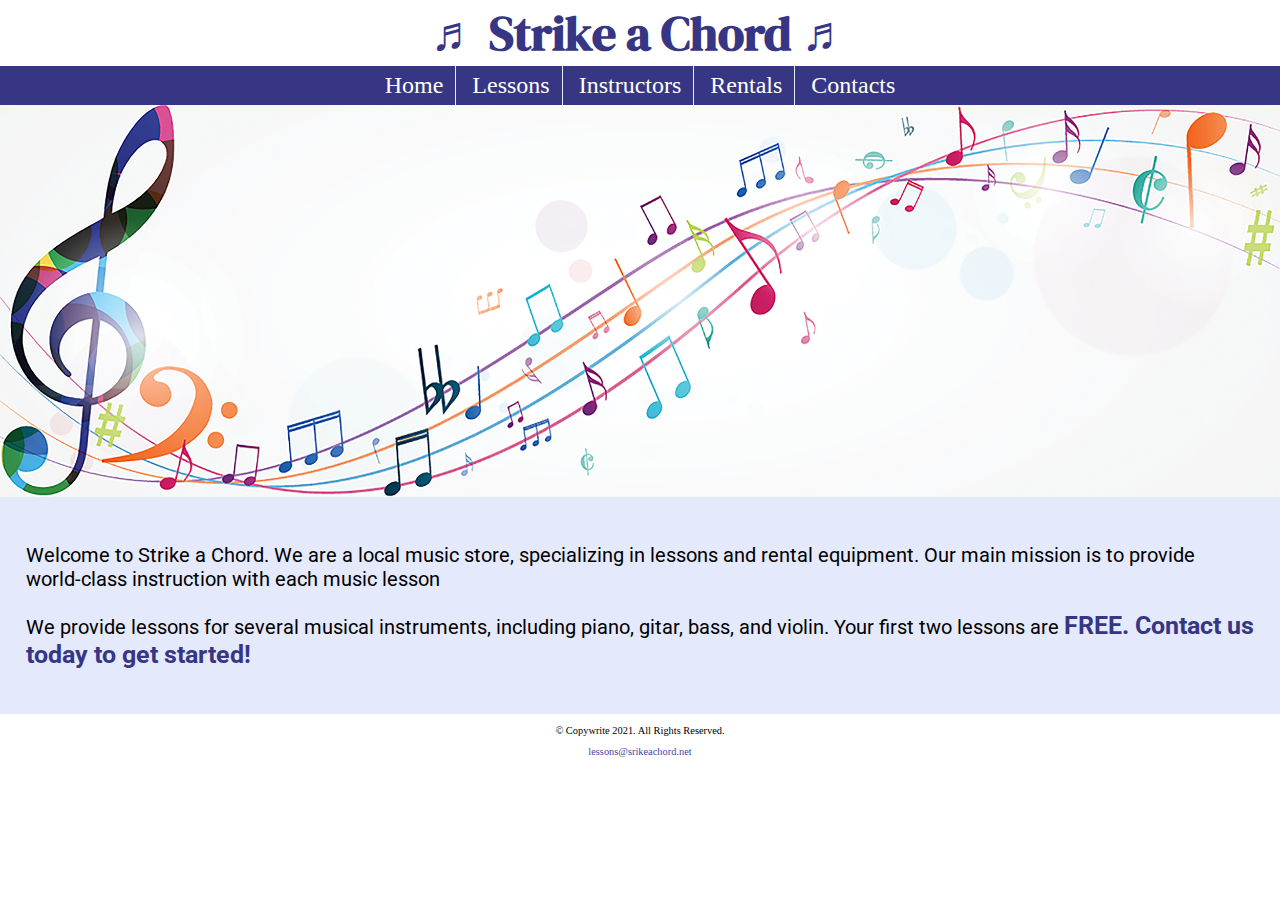
<file: music/index.html>
<!DOCTYPE html>

<!--
    Student Name: Harry Nelson
    File Name: index.html
    Date: 11/08/2020
-->

<html lang="en">

    <head>

        <title>Strike a Chord: Home Page</title>

        <meta charset="utf-8">

        <meta name="viewpoint" content="width=device-width, initial-scale=1.0">

        <link rel="stylesheet" href="css/style.css">

        <link rel="preconnect" href="https://fonts.gstatic.com">
        <link href="https://fonts.googleapis.com/css2?family=DM+Serif+Display:ital@1&family=Roboto&display=swap" rel="stylesheet">
        
    </head>

    <body>
        <header>
            <h1><span class="tab-desk">&#9836;</span> Strike a Chord <span class="tab-desk">&#9836;</span></h1>
        </header>

        <nav>
            <ul>
                <li><a href="index.html">Home</a></li>
                <li><a href="lessons.html">Lessons</a></li>
                <li><a href="instructors.html">Instructors</a></li>
                <li><a href="rentals.html">Rentals</a></li>
                <li><a href="contact.html">Contacts</a></li>
            </ul>
        </nav>

        <!-- Hero Image -->
        <div id="hero" class="tab-desk">
            <img src="images/music-notes.png" alt="colorful music notes">
        </div>

<!-- Use the main area to add the main content to the webpage -->

        <main>
            <div id="intro">
                <p>Welcome to Strike a Chord. We are a local music store, specializing in lessons and rental equipment. Our main mission is to provide world-class instruction with each music lesson</p>
                <p>We provide lessons for several musical instruments, including piano, gitar, bass, and violin. Your first two lessons are <spanc class="action">FREE</span>. Contact us today to get started!</p>
            </div>
        </main>

        <footer>
            <p>&copy; Copywrite 2021. All Rights Reserved.</p>
            <p><a href="mailto:lessons@srikeachord.net">lessons@srikeachord.net</a></p>
        </footer>

    </body>

</html>
</file>
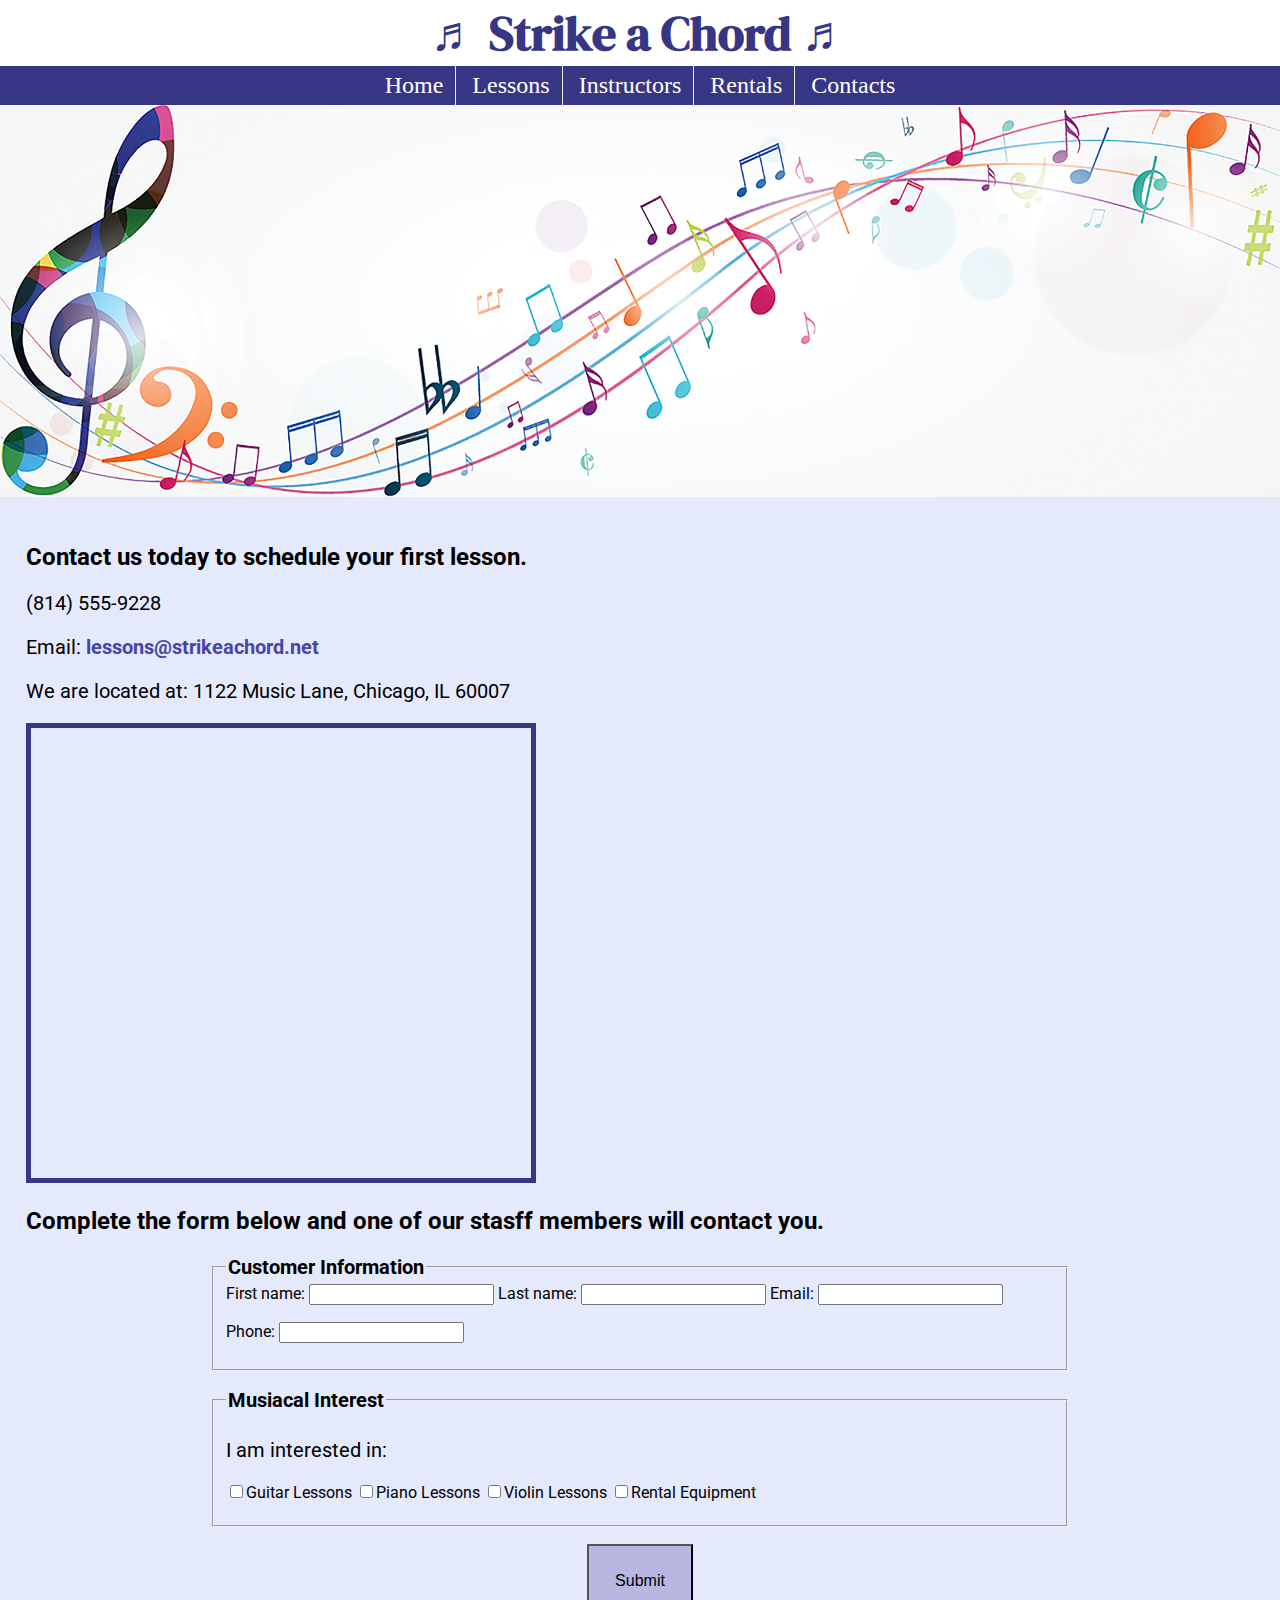
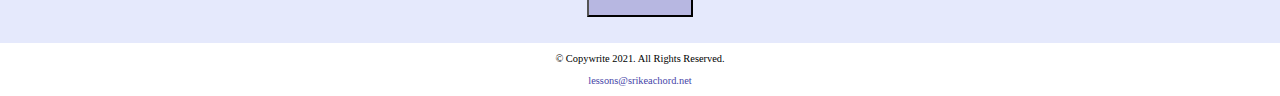
<file: music/contact.html>
<!DOCTYPE html>

<!--
    Student Name: Harry Nelson
    File Name: contact.html
    Date: 11/08/2020
-->

<html lang="en">

    <head>

        <title>Strike a Chord: Template</title>

        <meta charset="utf-8">

        <meta name="viewpoint" content="width=device-width, initial-scale=1.0">

        <link rel="stylesheet" href="css/style.css">

        <link rel="preconnect" href="https://fonts.gstatic.com">
        <link href="https://fonts.googleapis.com/css2?family=DM+Serif+Display:ital@1&family=Roboto&display=swap" rel="stylesheet">

    </head>

    <body>
        <header>
            <h1>&#9836; Strike a Chord &#9836;</h1>
        </header>

        <nav>
            <ul>
                <li><a href="index.html">Home</a></li>
                <li><a href="lessons.html">Lessons</a></li>
                <li><a href="instructors.html">Instructors</a></li>
                <li><a href="rentals.html">Rentals</a></li>
                <li><a href="contact.html">Contacts</a></li>
            </ul>
        </nav>

        <!-- Hero Image -->
        <div id="hero" class="tab-desk">
            <img src="images/music-notes.png" alt="colorful music notes">
        </div>

<!-- Use the main area to add the main content to the webpage -->

        <main>
            <div id="contact">
                <h2>Contact us today to schedule your first lesson.</h2>
                <p class="tel-link mobile"><a href="(814)-555-9228">(814)-555-9228</a></p>
                <p class="tab-desk">(814) 555-9228</p>
                <p>Email: <a href="mailto:lessons@strikeachord.net" class="email-link">lessons@strikeachord.net</a></p>
                <p>We are located at: 1122 Music Lane, Chicago, IL 60007</p>
                <iframe src="https://www.google.com/maps/embed?pb=!1m18!1m12!1m3!1d190255.33858274046!2d-87.87204673686425!3d41.833903666524904!2m3!1f0!2f0!3f0!3m2!1i1024!2i768!4f13.1!3m3!1m2!1s0x880e2c3cd0f4cbed%3A0xafe0a6ad09c0c000!2sChicago%2C%20IL!5e0!3m2!1sen!2sus!4v1604876554697!5m2!1sen!2sus" width="600" height="450" class="map" allowfullscreen="" aria-hidden="false" tabindex="0"></iframe>
            </div>
            <div id="form">
                <h2>Complete the form below and one of our stasff members will contact you.</h2>
                <form class="form-grid"> <!--Start Form-->
                    <fieldset>
                        <legend>Customer Information</legend>
                        <lable for="fName">First name:</lable>
                        <input type="text" name="fName" id="fName">
                        <lable for="lName">Last name:</lable>
                        <input type="text" name="lName" id="lName">
                        <lable for="email">Email:</lable>
                        <input type="email" name="email" id="email">
                        <lable for="phone">Phone:</lable>
                        <input type="tel" name="phone" id="phone">
                    </fieldset>
                    <fieldset>
                        <legend>Musiacal Interest</legend>
                        <p>I am interested in:</p>
                        <lable for="guitarles"><input type="checkbox" name="interest" id="guitarles" value="Guitar Lessons">Guitar Lessons</lable>
                        <lable for="pianoles"><input type="checkbox" name="interest" id="pianoles" value="Piano Lessons">Piano Lessons</lable>
                        <lable for="violinles"><input type="checkbox" name="interest" id="violinles" value="Violin Lessons">Violin Lessons</lable>
                        <lable for="rent"><input type="checkbox" name="interest" id="rent" value="Rental Equipment">Rental Equipment</lable>
                    </fieldset>
                    <button type="submit" id="submit" value="Submit" class="btn">Submit</button>
                </form>
            </div>
        </main>

        <footer>
            <p>&copy; Copywrite 2021. All Rights Reserved.</p>
            <p><a href="mailto:lessons@srikeachord.net">lessons@srikeachord.net</a></p>
        </footer>

    </body>

</html>
</file>
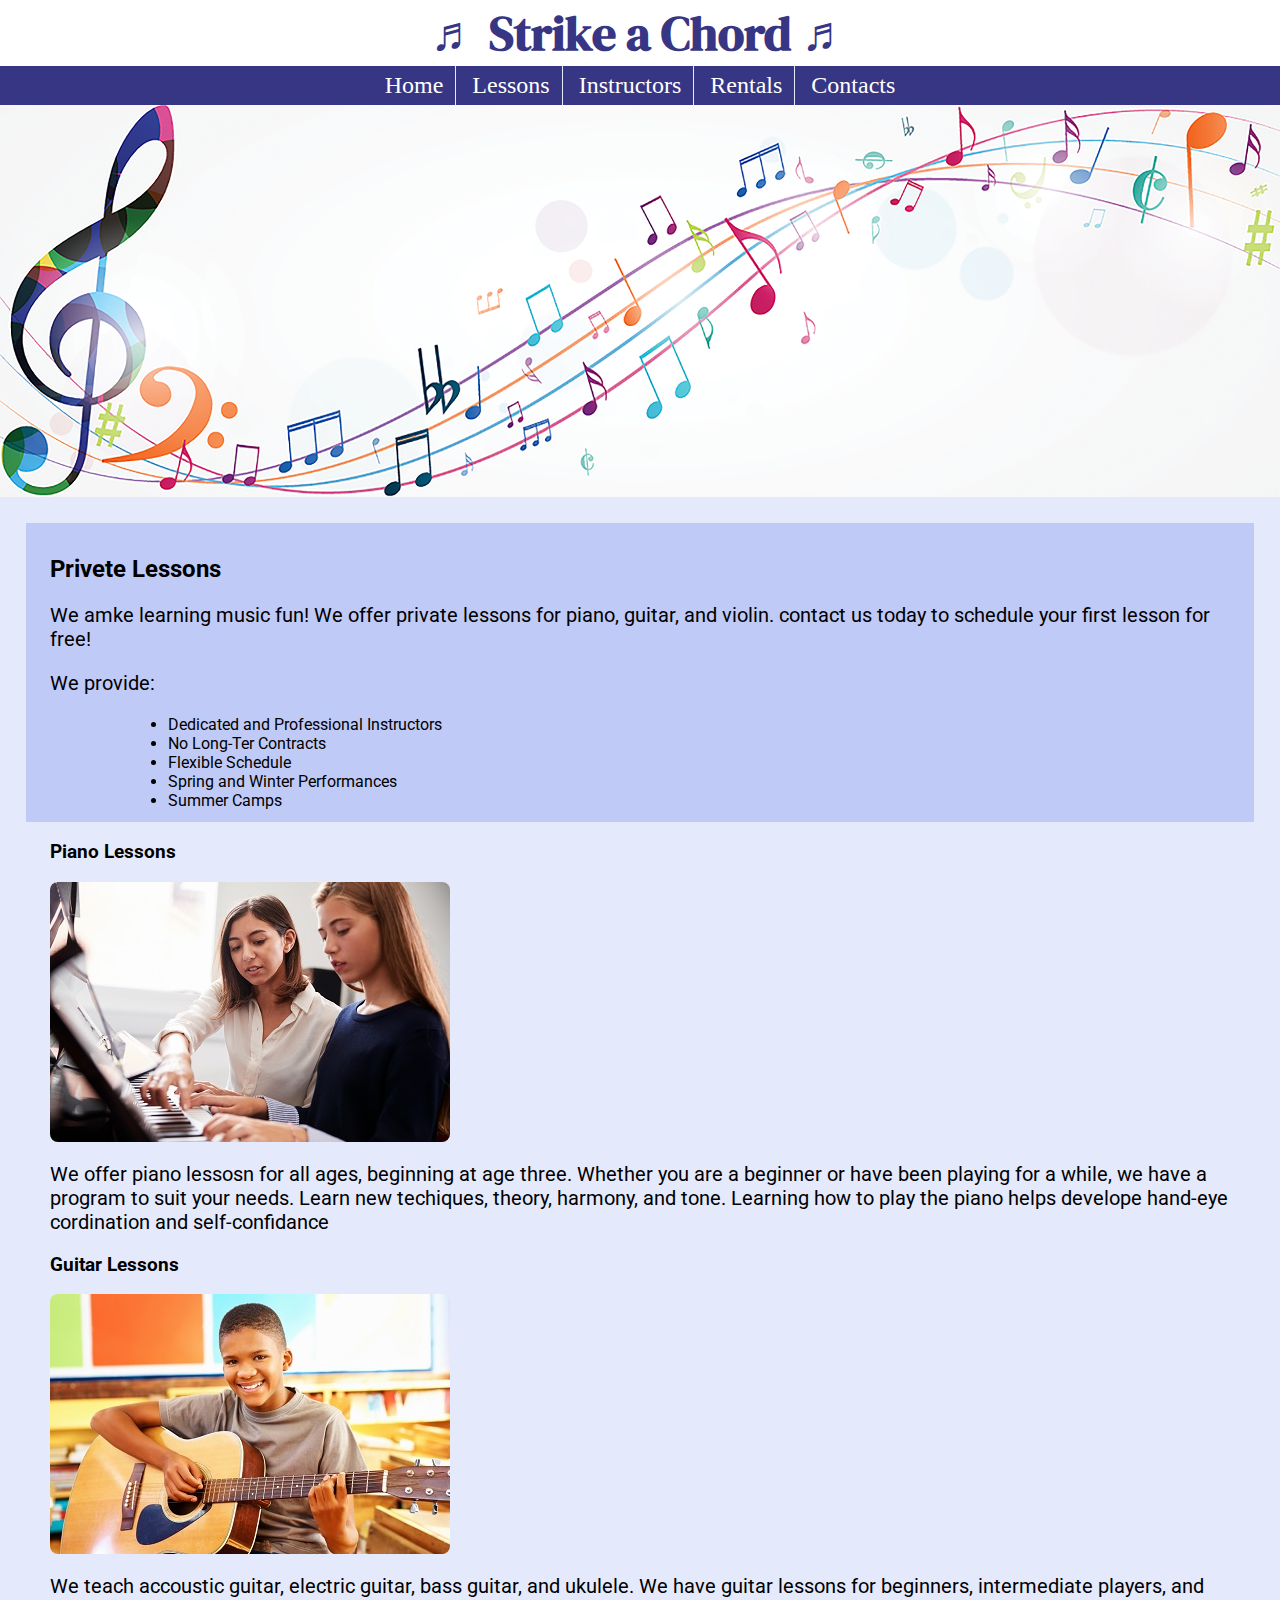
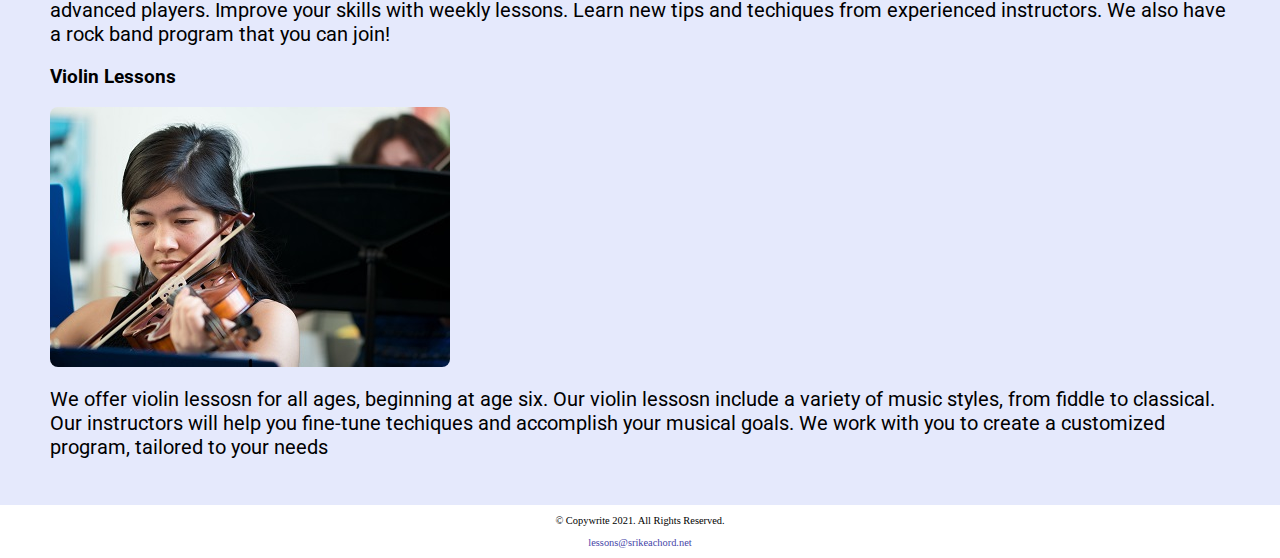
<file: music/lessons.html>
<!DOCTYPE html>

<!--
    Student Name: Harry Nelson
    File Name: lessons.html
    Date: 11/08/2020
-->

<html lang="en">

    <head>

        <title>Strike a Chord: Template</title>

        <meta charset="utf-8">
        
        <meta name="viewpoint" content="width=device-width, initial-scale=1.0">

        <link rel="stylesheet" href="css/style.css">

        <link rel="preconnect" href="https://fonts.gstatic.com">
        <link href="https://fonts.googleapis.com/css2?family=DM+Serif+Display:ital@1&family=Roboto&display=swap" rel="stylesheet">

    </head>

    <body>
        <header>
            <h1>&#9836; Strike a Chord &#9836;</h1>
        </header>

        <nav>
            <ul>
                <li><a href="index.html">Home</a></li>
                <li><a href="lessons.html">Lessons</a></li>
                <li><a href="instructors.html">Instructors</a></li>
                <li><a href="rentals.html">Rentals</a></li>
                <li><a href="contact.html">Contacts</a></li>
            </ul>
        </nav>

        <!-- Hero Image -->
        <div id="hero" class="tab-desk">
            <img src="images/music-notes.png" alt="colorful music notes">
        </div>


<!-- Use the main area to add the main content to the webpage -->

        <main>
            <div id="info">
                <h2>Privete Lessons</h2>
                <p>We amke learning music fun! We offer private lessons for piano, guitar, and violin. contact us today to schedule your first lesson for free!</p>
                <p>We provide:</p>
                <ul>
                    <li>Dedicated and Professional Instructors</li>
                    <li>No Long-Ter Contracts</li>
                    <li>Flexible Schedule</li>
                    <li>Spring and Winter Performances</li>
                    <li>Summer Camps</li>
                </ul>
            </div>
            <div id="piano">
                <h3>Piano Lessons</h3>
                <img src="images/piano-lesson.jpg" alt="piano teacher and student sitting at a piano" class="round">
                <p>We offer piano lessosn for all ages, beginning at age three. Whether you are a beginner or have been playing for a while, we have a program to suit your needs. Learn new techiques, theory, harmony, and tone. Learning how to play the piano helps develope hand-eye cordination and self-confidance</p>
            </div>
            <div id="guitar">
                <h3>Guitar Lessons</h3>
                <img src="images/child-guitar.jpg" alt="child with a smile holding a guitar" class="round">
                <p>We teach accoustic guitar, electric guitar, bass guitar, and ukulele. We have guitar lessons for beginners, intermediate players, and advanced players. Improve your skills with weekly lessons. Learn new tips and techiques from experienced instructors. We also have a rock band program that you can join!</p>
            </div>
            <div id="violin">
                <h3>Violin Lessons</h3>
                <img src="images/woman-violin.jpg" alt="woman playing the violin" class="round">
                <p>We offer violin lessosn for all ages, beginning at age six. Our violin lessosn include a variety of music styles, from fiddle to classical. Our instructors will help you fine-tune techiques and accomplish your musical goals. We work with you to create a customized program, tailored to your needs</p>
            </div>
        </main>

        <footer>
            <p>&copy; Copywrite 2021. All Rights Reserved.</p>
            <p><a href="mailto:lessons@srikeachord.net">lessons@srikeachord.net</a></p>
        </footer>

    </body>

</html>
</file>
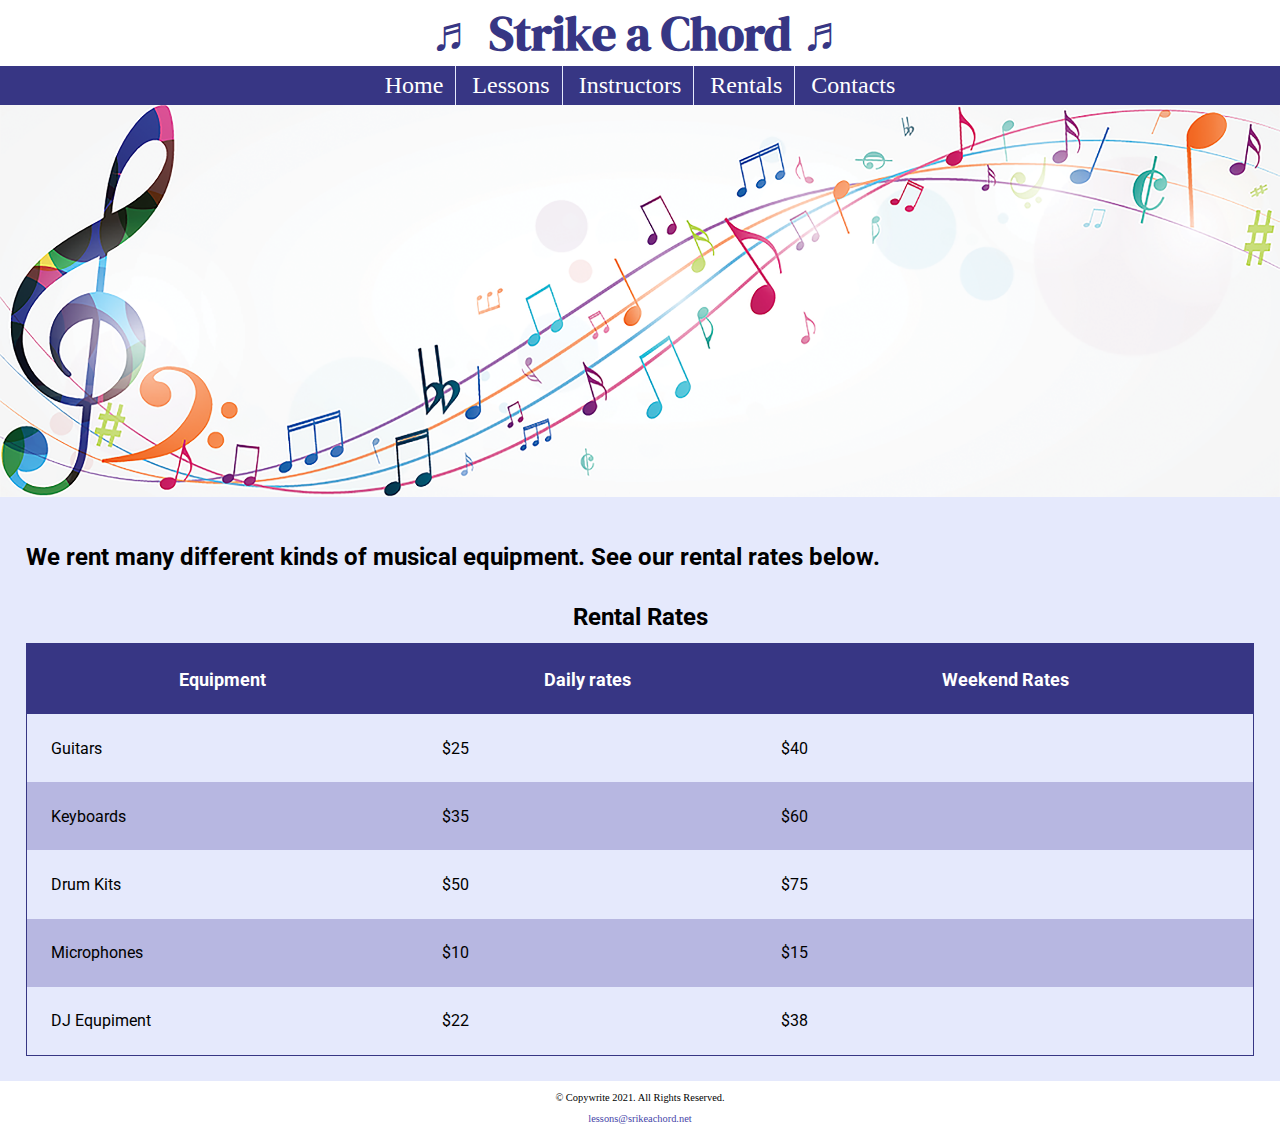
<file: music/rentals.html>
<!DOCTYPE html>

<!--
    Student Name: Harry Nelson
    File Name: rentals.html
    Date: 12/6/2020
-->

<html lang="en">

    <head>

        <title>Strike a Chord: Rentals</title>

        <meta charset="utf-8">

        <meta name="viewpoint" content="width=device-width, initial-scale=1.0">

        <link rel="stylesheet" href="css/style.css">

        <link rel="preconnect" href="https://fonts.gstatic.com">
        <link href="https://fonts.googleapis.com/css2?family=DM+Serif+Display:ital@1&family=Roboto&display=swap" rel="stylesheet">

    </head>

    <body>
        <header>
            <h1>&#9836; Strike a Chord &#9836;</h1>
        </header>

        <nav>
            <ul>
                <li><a href="index.html">Home</a></li>
                <li><a href="lessons.html">Lessons</a></li>
                <li><a href="instructors.html">Instructors</a></li>
                <li><a href="rentals.html">Rentals</a></li>
                <li><a href="contact.html">Contacts</a></li>
            </ul>
        </nav>

        <!-- Hero Image -->
        <div id="hero" class="tab-desk">
            <img src="images/music-notes.png" alt="colorful music notes">
        </div>


<!-- Use the main area to add the main content to the webpage -->

        <main>
            <div id="rental">
                <h2>We rent many different kinds of musical equipment. See our rental rates below.</h2>
                <table>
                    <caption>Rental Rates</caption>
                    <tr> <!-- Row 1-->
                        <th>Equipment</th>
                        <th>Daily rates</th>
                        <th>Weekend Rates</th>
                    </tr> 
                    <tr> <!-- Row 2-->
                        <td>Guitars</td>
                        <td>$25</td>
                        <td>$40</td>
                    </tr> 
                    <tr> <!-- Row 3-->
                        <td>Keyboards</td>
                        <td>$35</td>
                        <td>$60</td>
                    </tr> 
                    <tr> <!-- Row 4-->
                        <td>Drum Kits</td>
                        <td>$50</td>
                        <td>$75</td>
                    </tr> 
                    <tr> <!-- Row 5-->
                        <td>Microphones</td>
                        <td>$10</td>
                        <td>$15</td>
                    </tr> 
                    <tr> <!-- Row 6-->
                        <td>DJ Equpiment</td>
                        <td>$22</td>
                        <td>$38</td>
                    </tr>
                </table>
            </div>
        </main>

        <footer>
            <p>&copy; Copywrite 2021. All Rights Reserved.</p>
            <p><a href="mailto:lessons@srikeachord.net">lessons@srikeachord.net</a></p>
        </footer>

    </body>

</html>
</file>
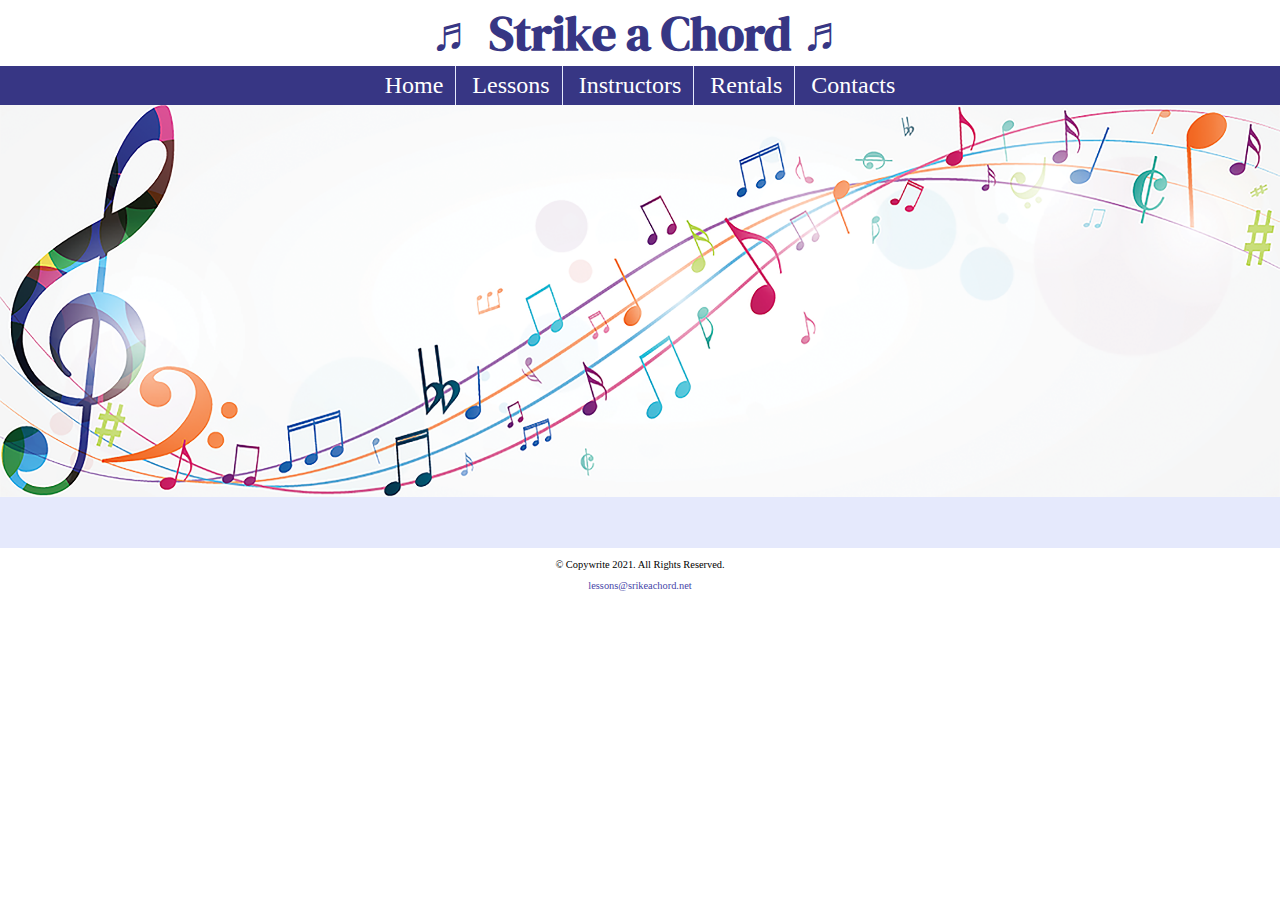
<file: music/template.html>
<!DOCTYPE html>

<!--
    Student Name: Harry Nelson
    File Name: template.html
    Date: 
-->

<html lang="en">

    <head>

        <title>Strike a Chord: Template</title>

        <meta charset="utf-8">

        <meta name="viewpoint" content="width=device-width, initial-scale=1.0">

        <link rel="stylesheet" href="css/style.css">

        <link rel="preconnect" href="https://fonts.gstatic.com">
        <link href="https://fonts.googleapis.com/css2?family=DM+Serif+Display:ital@1&family=Roboto&display=swap" rel="stylesheet">

    </head>

    <body>
        <header>
            <h1>&#9836; Strike a Chord &#9836;</h1>
        </header>

        <nav>
            <ul>
                <li><a href="index.html">Home</a></li>
                <li><a href="lessons.html">Lessons</a></li>
                <li><a href="instructors.html">Instructors</a></li>
                <li><a href="rentals.html">Rentals</a></li>
                <li><a href="contact.html">Contacts</a></li>
            </ul>
        </nav>

        <!-- Hero Image -->
        <div id="hero" class="tab-desk">
            <img src="images/music-notes.png" alt="colorful music notes">
        </div>


<!-- Use the main area to add the main content to the webpage -->

        <main>
            <div>

            </div>
        </main>

        <footer>
            <p>&copy; Copywrite 2021. All Rights Reserved.</p>
            <p><a href="mailto:lessons@srikeachord.net">lessons@srikeachord.net</a></p>
        </footer>

    </body>

</html>
</file>
<file: music/css/style.css>
/* 
Student Name: Harry Nelson
Date: 11/15/2020
File Name: style.css
*/

/* CSS Reset */
body, header, nav, main, footer, img, h1, ul{
    margin: 0;
    padding: 0;
    border: 0;
}

/* Style rule foe images */
img {
    max-width: 100%;
    display: block;
}

/* Style rule for mobil viewport */

/* Hide tab-desk class */
.tab-desk {
    display: none;
}

/* Style rules for header content */
header {
    text-align: center;
    font-size: 1.5em;
    color: #373684;
}

header h1 {
    font-family: 'DM Serif Display', serif;
}

/* Style rules for navigation area */
nav {
    background-color: #373684;
}

nav ul {
    list-style-type: none;
    text-align: center;
}

nav li {
    display: block;
    font-size: 2em;
    border-top: 1px solid #e5e9fc;
}

nav li a {
    display: block;
    color: #fff;
    text-align: center;
    padding: 0.5em 1em;
    text-decoration: none;
}

/* Style rules for main content */
main {
    padding: 2%;
    background-color: #e5e9fc;
    overflow: auto;
    font-family: 'Roboto', sans-serif;
}

main p {
    font-size: 1.25em;
}

.action {
    font-size: 1.25em;
    color: #373684;
    font-weight: bold;
}

#piano, #guitar, #violin {
    margin: 0 2%;
}

#info {
    clear: left;
    background-color: #c0caf7;
    padding: 1% 2%;
}

#info ul {
    margin-left: 10%;
}

.round {
    border-radius: 8px;
}

#contact .email-link{
    text-align: center;
}

.tel-link {
    background-color: #373684;
    padding: 2%;
    margin: 0 auto;
    width: 80%;
    text-align: center;
    border-radius: 5px;
}

.tel-link a {
    color: #fff;
    text-decoration: none;
    font-size: 1.5em;
    display: block;
}

#contact a {
    color: #4645a8;
    text-decoration: none;
    font-weight: bold;
}

.map {
    border: 5px solid #373684;
    width: 95%;
    height: 50%;
}
/* Style rules for table  */
table {
    border: 1px solid #373684;
    border-collapse: collapse;
    margin: O auto ;
    width: 100%;
}

caption {
    font-size: 1.5em;
    font-weight: bold;
    padding: 1%;
}

th, td {
    border: Ipx solid #373684;
    padding: 2%;
}

th {
    background-color: #373684;
    color: #fff;
    font-size: 1.15em;
}

tr:nth-child(odd) {
    background-color: #b7b7e1;
}

/* Style rules for form elements */
fieldset, input {
    margin-bottom: 2%;
}

fieldset legend {
    font-weight: bold;
    font-size: 1.25em;
}

label {
    display: block;
    padding-top: 3%;
}

form #submit {
    margin-top: 0;
    margin-bottom: 0;
    margin-left: auto;
    margin-right: auto;
    display: block;
    padding: 3%;
    background-color: #b7b7e1;
    font-size: 1em;
}

/* Style for the footer content */
footer {
    text-align: center;
    font-size: 0.65em;
    clear: left;
}

footer a {
    color: #4645a8;
    text-decoration: none;
}

/* Media Query for Tablet Viewport */
@media screen and (min-width: 550px), print {

    /* Tablet Viewport: Show tab-desk class, hid mobile class */
    .tab-desk {
        display: block;
    }
    .mobile {
        display: none;
    }
    /* Tablet Viewport: Style rule for header content */
    span.tab-desk {
        display: inline;
    }
    /* Tablet Viewport: Style rules for nav area */
    nav li {
        border-top: none;
        display: inline-block;
        font-size: 1.5em;
        border-right: 1px solid #e5e9fc;
    }
    nav li:last-child {
        border-right: none;
    }
    nav li a {
        padding-top: 0.25em;
        padding-bottom: 0.25em;
        padding-left: 0.5em;
        padding-right: 0.5em;
    }

    /* Tablet Viewport: Style rule for map */
    .map {
        width: 500px;
        height: 450px;
    }

    /* Tablet Viewport: Style rule for form element */
    form {
        width: 70%;
        margin-top: 0;
        margin-bottom: 0;
        margin-left: auto;
        margin-right: auto;
    }
}
/* Media Query for Desktop Viewport */
@media screen and (min-width: 769), print {
    /* Desktop Viewport: Style rule for header */
    header {
        padding: 2%;
    }
    /* Desktop Viewport: Style rules for nav area */
    nav li a {
        padding-top: 0.5em;
        padding-bottom: 0.5em;
        padding-left: 1.5em;
        padding-right: 1.5em;
    }
    nav li a:hover {
        color: #373684;
        background-color: #e5e9fc;
    }
    /* Desktop Viewport: Style rules for main content */
    #info ul {
        margin-left: 5%;
    }
    main h3 {
        font-size: 1.5em;
    }
    #piano, #guitar, #violin {
        width: 29%;
        float: left;
        margin-top: 0;
        margin-bottom: 0;
        margin-left: 2%;
        margin-right: 2%;
    }

    /* Desktop Viewport: Style Rules for table  */
    table {
        width: 70%;
    }

    /* Desktop Viewport: Style rules for form elements */
    .form-grid {
        display: grid;
        grid-template-columns: auto auto;
        grid-gap: 20px;
    }

    .btn {
        grid-column: 1/span 2;
    }

}
/* Media Query for Print */
@media print {
    body {
        background-color: #fff;
        color: #000;
    }
}
</file>
